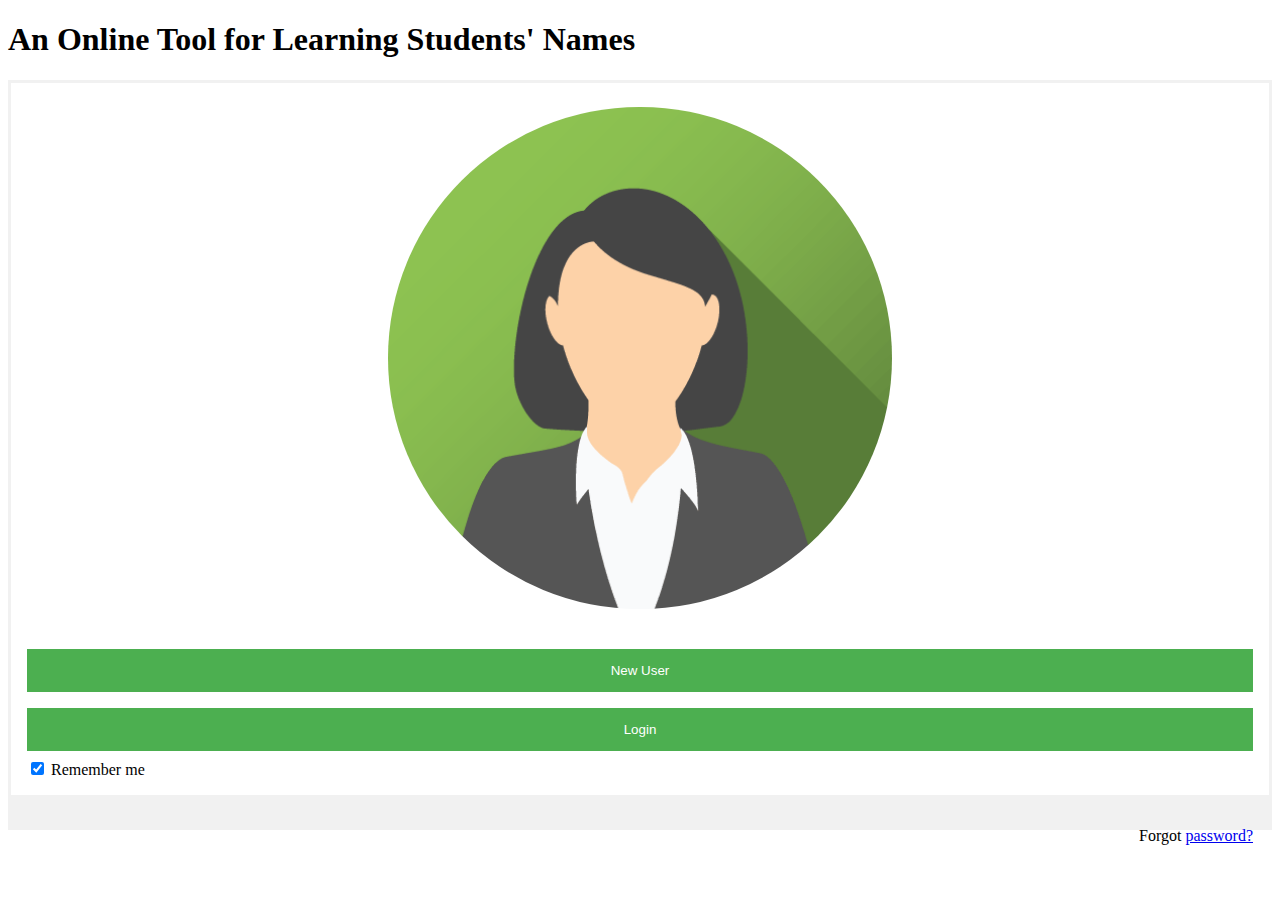
<file: index.html>
<!DOCTYPE html>
<!--[if lt IE 7]>      <html class="no-js lt-ie9 lt-ie8 lt-ie7"> <![endif]-->
<!--[if IE 7]>         <html class="no-js lt-ie9 lt-ie8"> <![endif]-->
<!--[if IE 8]>         <html class="no-js lt-ie9"> <![endif]-->
<!-- [if gt IE 8]><! <html class="no-js"> <![endif] -->
    <head>
        <meta charset="utf-8">
        <meta http-equiv="X-UA-Compatible" content="IE=edge">
        <title>Learn Student Names</title>
        <meta name="description" content="CS471 Team 11 Project">
        <meta name="viewport" content="width=device-width, initial-scale=1">
        <link rel="stylesheet" href="css/styles.css" type="text/css">
        <script src="https://code.jquery.com/jquery-1.9.1.min.js"></script>
    </head>
    <body>
        <h1>An Online Tool for Learning Students' Names</h1>
            <!-- Sample form- to be changed -->
            <form>
                <div class="imgcontainer">
                  <img src="img/img_avatar2.png" alt="Avatar" class="avatar">
                </div>
              
                <div class="container">
                  <button class= "newUserBtn" id= "newUser"> New User</button>
                  <button class= "logInBtn" id= "logIn">Login</button>
                  <label>
                    <input type="checkbox" checked="checked" name="remember"> Remember me
                  </label>
                </div>
              
                <div class="container" style="background-color:#f1f1f1">
                  <span class="psw">Forgot <a href="#">password?</a></span>
                </div>
              </form>
            <!-- End sample form -->

        <script src="js/app.js" async defer type= "text/javascript"></script>
    </body>
</html>
</file>
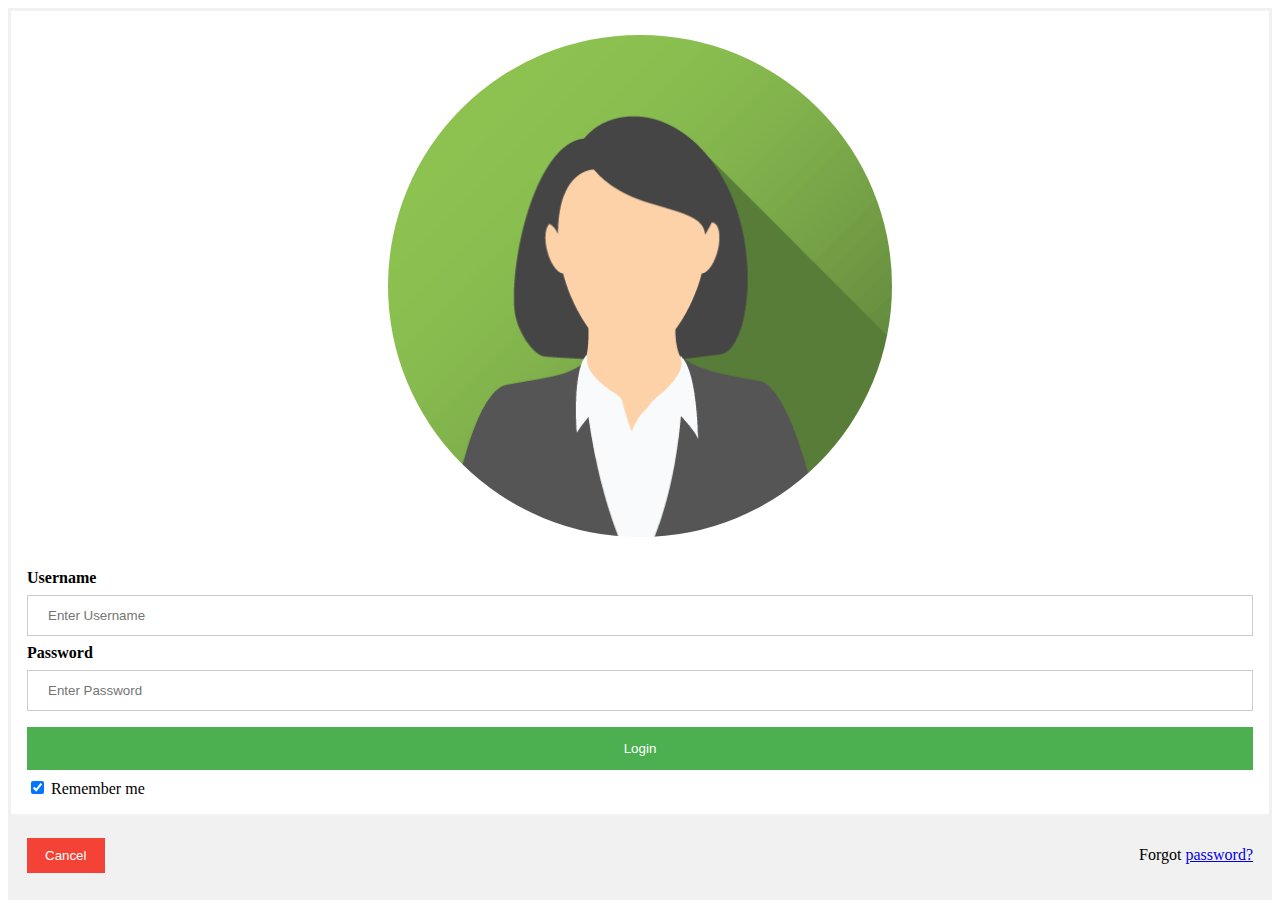
<file: signIn.html>
<!DOCTYPE html>
<!--[if lt IE 7]>      <html class="no-js lt-ie9 lt-ie8 lt-ie7"> <![endif]-->
<!--[if IE 7]>         <html class="no-js lt-ie9 lt-ie8"> <![endif]-->
<!--[if IE 8]>         <html class="no-js lt-ie9"> <![endif]-->
<!-- [if gt IE 8]><! <html class="no-js"> <![endif] -->
    <head>
        <meta charset="utf-8">
        <meta http-equiv="X-UA-Compatible" content="IE=edge">
        <title>Sign In</title>
        <meta name="description" content="">
        <meta name="viewport" content="width=device-width, initial-scale=1">
        <link rel="stylesheet" href="css/styles.css" type="text/css">
        <script src="https://code.jquery.com/jquery-1.9.1.min.js"></script>
    </head>
    <body>
        <form action="action_page.php" method="post">
            <div class="imgcontainer">
              <img src="img/img_avatar2.png" alt="Avatar" class="avatar">
            </div>
          
            <div class="container">
              <label for="uname"><b>Username</b></label>
              <input type="text" placeholder="Enter Username" name="uname" required>
          
              <label for="psw"><b>Password</b></label>
              <input type="password" placeholder="Enter Password" name="psw" required>
          
              <button type="submit">Login</button>
              <label>
                <input type="checkbox" checked="checked" name="remember"> Remember me
              </label>
            </div>
          
            <div class="container" style="background-color:#f1f1f1">
              <button type="button" class="cancelbtn" id="cancelButton">Cancel</button>
              <span class="psw">Forgot <a href="#">password?</a></span>
            </div>
          </form>
        
        <script src="js/login.js" async defer></script>
    </body>
</html>
</file>
<file: css/styles.css>
/* to be filled with custom styles */
/* Sample css */
/* Bordered form */
form {
    border: 3px solid #f1f1f1;
  }
  
  /* Full-width inputs */
  input[type=text], input[type=password] {
    width: 100%;
    padding: 12px 20px;
    margin: 8px 0;
    display: inline-block;
    border: 1px solid #ccc;
    box-sizing: border-box;
  }
  
  /* Set a style for all buttons */
  button {
    background-color: #4CAF50;
    color: white;
    padding: 14px 20px;
    margin: 8px 0;
    border: none;
    cursor: pointer;
    width: 100%;
  }
  
  /* Add a hover effect for buttons */
  button:hover {
    opacity: 0.8;
  }
  
  /* Extra style for the cancel button (red) */
  .cancelbtn {
    width: auto;
    padding: 10px 18px;
    background-color: #f44336;
  }
  
  /* Center the avatar image inside this container */
  .imgcontainer {
    text-align: center;
    margin: 24px 0 12px 0;
  }
  
  /* Avatar image */
  img.avatar {
    width: 40%;
    border-radius: 50%;
  }
  
  /* Add padding to containers */
  .container {
    padding: 16px;
  }
  
  /* The "Forgot password" text */
  span.psw {
    float: right;
    padding-top: 16px;
  }
  
  /* Change styles for span and cancel button on extra small screens */
  @media screen and (max-width: 300px) {
    span.psw {
      display: block;
      float: none;
    }
    .cancelbtn {
      width: 100%;
    }
  }
  /* End sample css */
</file>
